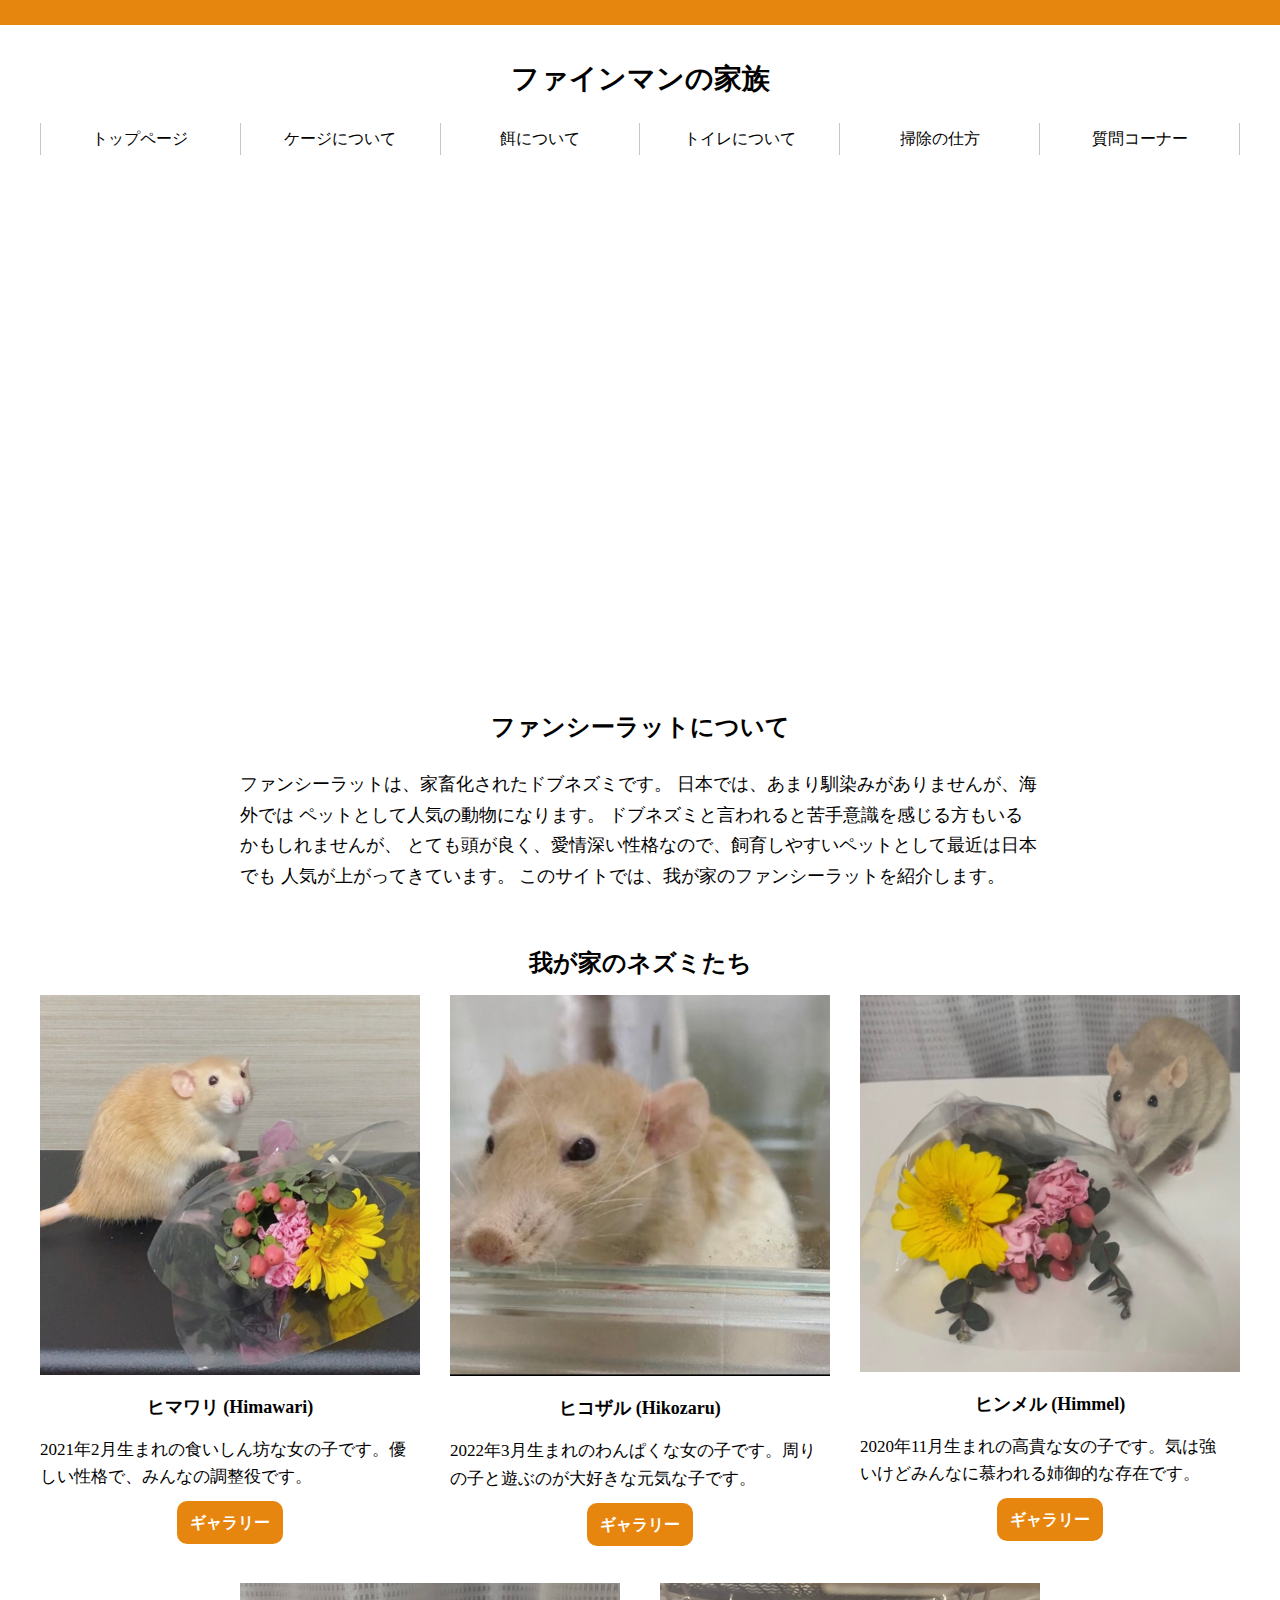
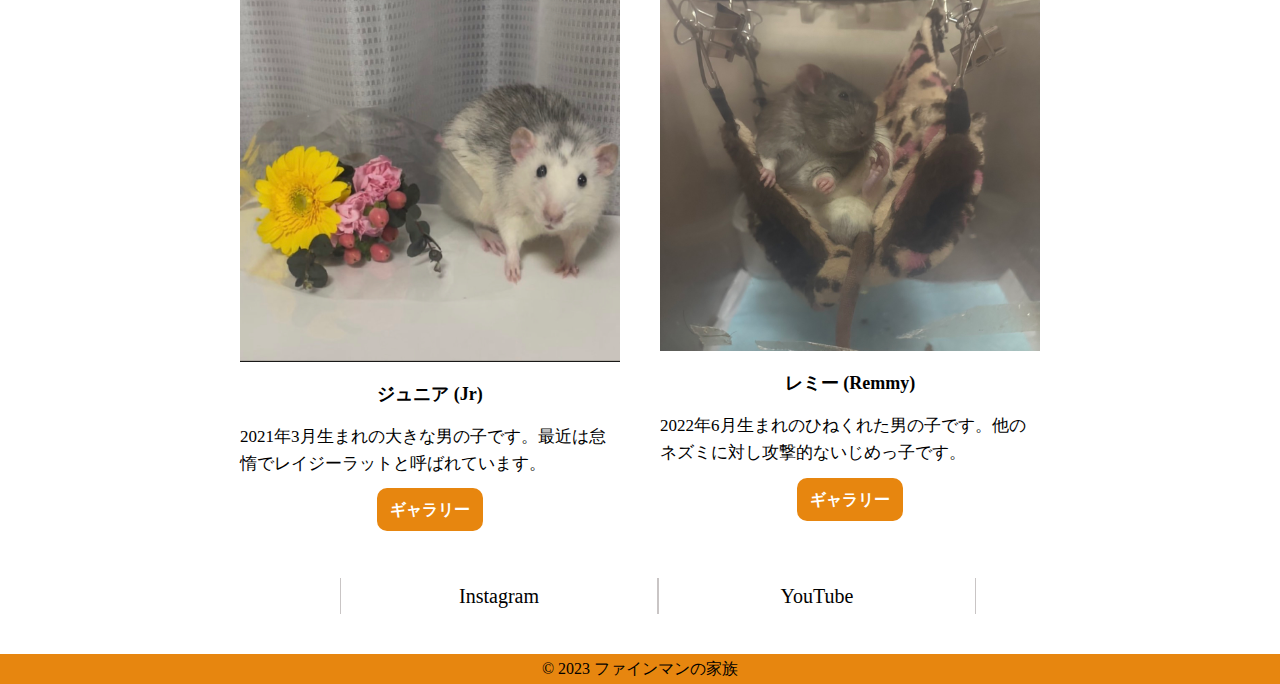
<file: index.html>
<!DOCTYPE html>    <!--宣言文-->
<html lang="ja">    <!--サイトの言語-->

<head>    <!--メタタグでページの仕様を書き込む-->
    <meta charset="UTF-8">    <!--文字コードの指定-->
    <meta http-equiv="X-UA-Compatible" content="IE=edge">
    <meta name="viewport" content="width=device-width, initial-scale=1.0">    <!--ページの横幅を設定-->
    <title>我が家のネズミたち</title>
    <meta name="description" content="
    ファンシーラットは、家畜化されたドブネズミです。
    日本では、あまり馴染みがありませんが、海外では
    ペットとして人気の動物になります。">    <!--ページの説明文-->
    <link rel="stylesheet" href="css/style.css">    <!--相対パスでcssファイルを読み込む-->
    <link rel="stylesheet" href="css/reset.css">    <!--reset.cssを読み込んでデフォルトの書式などの設定をリセット-->
</head>

<body>
    <div class="header inner">    <!--divはグルーピング-->
        <div class="title">
            <header>    <!--classは複数指定(名前付け)、idは単体指定-->
                <h1>ファインマンの家族</h1>
            </header>
        </div>
        <ul>    <!--順番を明示しないリストを作る。明示する場合はol-->
            <li><a href="">トップページ</a></li>    <!--メニューリストを作ってリンク先を貼る-->
            <li><a href="cage/cage.html">ケージについて</a></li>
            <li><a href="create/create.html">餌について</a></li>
            <li><a href="create/create.html">トイレについて</a></li>
            <li><a href="create/create.html">掃除の仕方</a></li>
            <li><a href="create/create.html">質問コーナー</a></li>
        </ul>
    </div>


    <div class="container inner">
        
        <div class="header_img">
            <img class="header_image_d" src="img/header1.jpg" alt="">
            <img class="header_image_d" src="img/header2.jpg" alt="">
            <img class="header_image_d" src="img/header3.jpg" alt="">
            <img class="header_image_d" src="img/header4.jpg" alt="">
            <img class="header_image_d" src="img/header5.jpg" alt="">
            <img class="header_image_d" src="img/header6.jpg" alt="">
            <img class="header_image_d" src="img/header7.jpg" alt="">
            <img class="header_image_d" src="img/header8.jpg" alt="">
            <img class="header_image_d" src="img/header9.jpg" alt="">
        </div>

    <div class="about inner">
        <div class="abouts">
            <h3>ファンシーラットについて</h3>
        </div>
        <div class="intro">
            <p>ファンシーラットは、家畜化されたドブネズミです。
            日本では、あまり馴染みがありませんが、海外では
            ペットとして人気の動物になります。
            ドブネズミと言われると苦手意識を感じる方もいるかもしれませんが、
            とても頭が良く、愛情深い性格なので、飼育しやすいペットとして最近は日本でも
            人気が上がってきています。
            このサイトでは、我が家のファンシーラットを紹介します。</p>
        </div>
    </div>


        <h2>我が家のネズミたち</h2>

        <div class="container_service">
            <div class="con">
                <div class="service_block">
                    <div class="service">
                        <img src="img/hima.jpg" alt="サービス1">
                        <div class="ttl">ヒマワリ (Himawari)</div>
                        <div class="explain">2021年2月生まれの食いしん坊な女の子です。優しい性格で、みんなの調整役です。</div>
                        <a href="create/create.html">ギャラリー</a>
                    </div>
                </div>
                <div class="service_block">
                    <div class="service">
                        <img src="img/hiko.jpg" alt="サービス1">
                        <div class="ttl">ヒコザル (Hikozaru)</div>
                        <div class="explain">2022年3月生まれのわんぱくな女の子です。周りの子と遊ぶのが大好きな元気な子です。</div>
                        <a href="create/create.html">ギャラリー</a>
                    </div>
                </div>
                <div class="service_block">
                    <div class="service">
                        <img src="img/himm.jpg" alt="サービス1">
                        <div class="ttl">ヒンメル (Himmel)</div>
                        <div class="explain">2020年11月生まれの高貴な女の子です。気は強いけどみんなに慕われる姉御的な存在です。</div>
                        <a href="create/create.html">ギャラリー</a>
                    </div>
                </div>
            </div>
        </div>

        <div class="container_service2">
            <div class="con2">
                <div class="service_block2">
                    <div class="service2">
                        <img src="img/jr.jpg" alt="サービス1">
                        <div class="ttl2">ジュニア (Jr)</div>
                        <div class="explain2">2021年3月生まれの大きな男の子です。最近は怠惰でレイジーラットと呼ばれています。</div>
                        <a href="create/create.html">ギャラリー</a>
                    </div>
                </div>
                <div class="service_block2">
                    <div class="service2">
                        <img src="img/aku.jpg" alt="サービス1">
                        <div class="ttl2">レミー (Remmy)</div>
                        <div class="explain2">2022年6月生まれのひねくれた男の子です。他のネズミに対し攻撃的ないじめっ子です。</div>
                        <a href="create/create.html">ギャラリー</a>
                    </div>
                </div>
            </div>
        </div>

        <div class="side">
        <ul> <!--順番を明示しないリストを作る。明示する場合はol-->
            <div class="side1">
                <li><a href="https://www.instagram.com/himawari_rat/">Instagram</a></li>
            </div>
            <div class="side2">
                <li><a href="https://www.youtube.com/results?search_query=%E3%83%95%E3%82%A1%E3%83%B3%E3%82%B7%E3%83%BC%E3%83%A9%E3%83%83%E3%83%88">YouTube</a></li>
            </div>
        </ul>
        </div>

    </div>
    
    <div class="footer">
        <div class="copy">
            &copy; 2023 ファインマンの家族
        </div>
    </div>
    
</body>

</html>
</file>
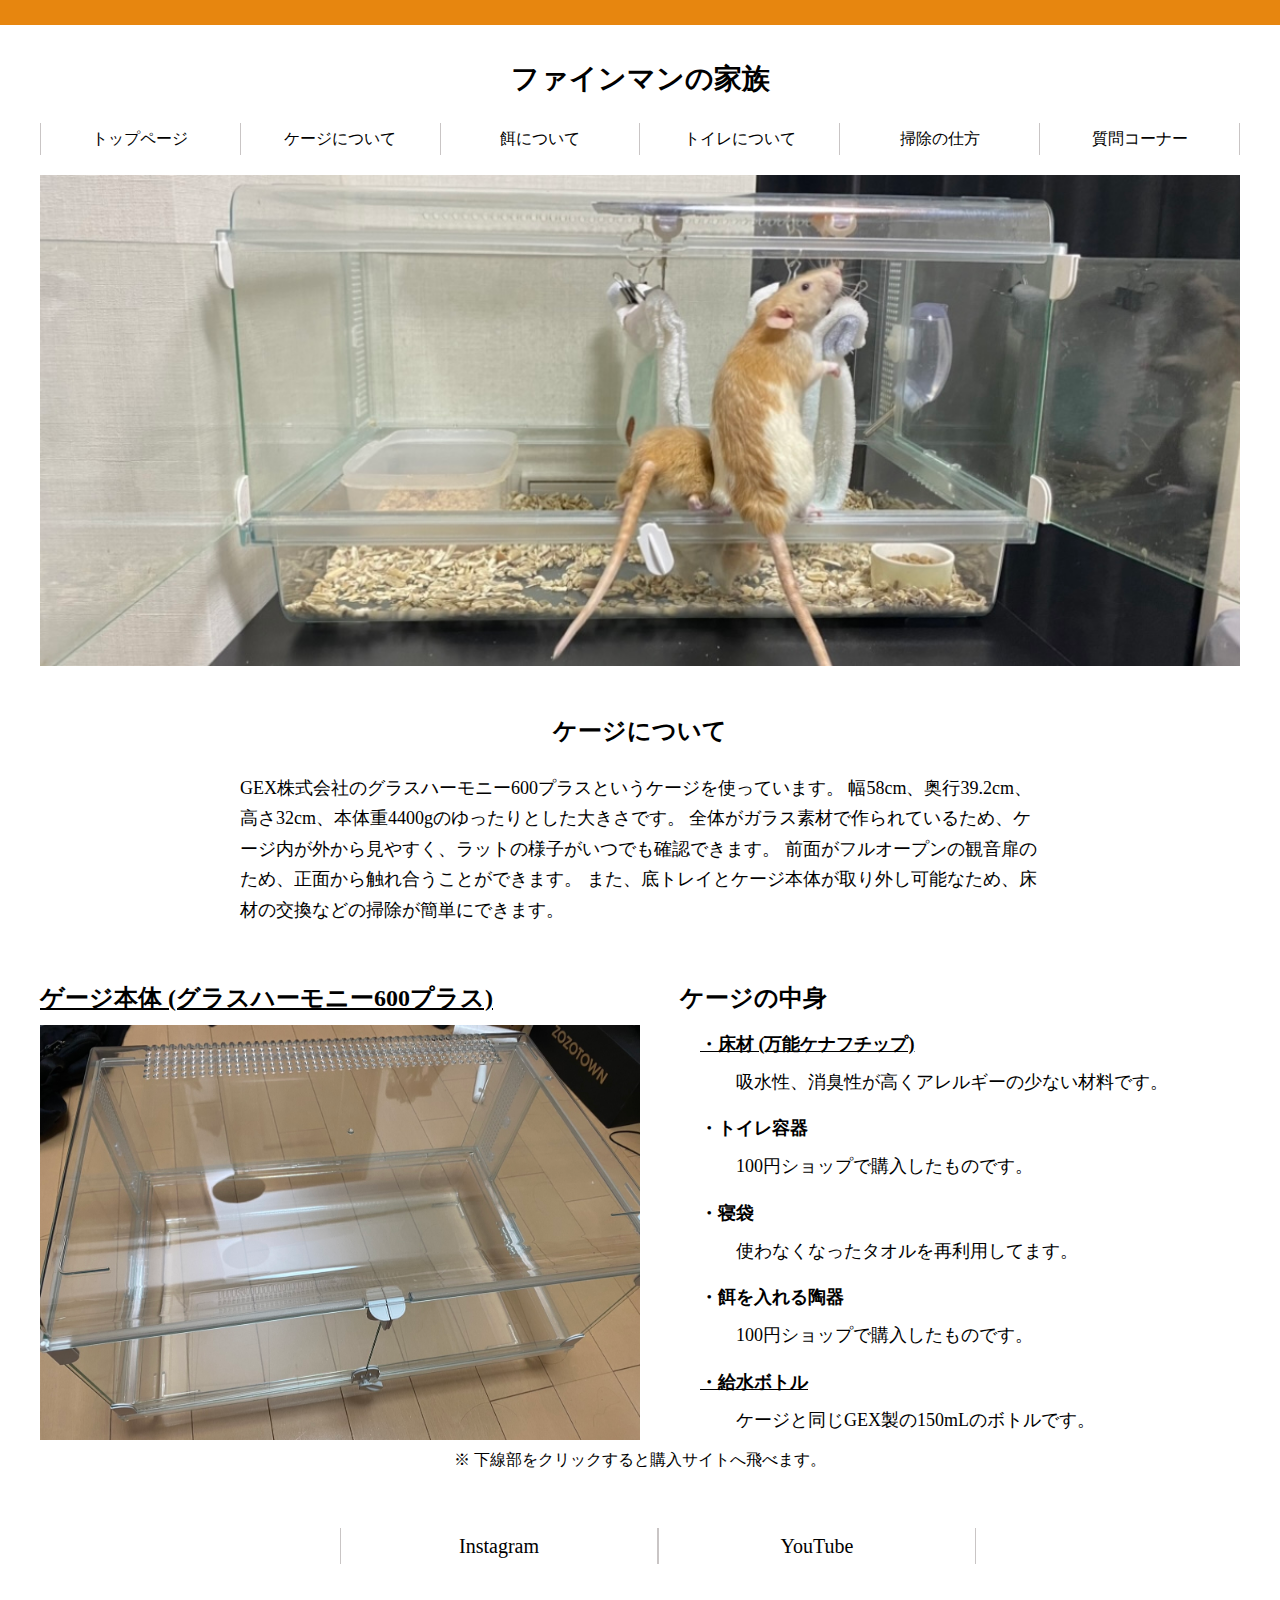
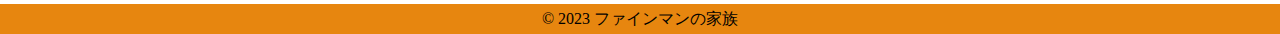
<file: cage/cage.html>
<!DOCTYPE html> <!--宣言文-->
<html lang="ja"> <!--サイトの言語-->

<head> <!--メタタグでページの仕様を書き込む-->
    <meta charset="UTF-8"> <!--文字コードの指定-->
    <meta http-equiv="X-UA-Compatible" content="IE=edge">
    <meta name="viewport" content="width=device-width, initial-scale=1.0"> <!--ページの横幅を設定-->
    <title>我が家のネズミたち</title>
    <meta name="description" content="
    ファンシーラットは、家畜化されたドブネズミです。
    日本では、あまり馴染みがありませんが、海外では
    ペットとして人気の動物になります。"> <!--ページの説明文-->
    <link rel="stylesheet" href="css/cage.css"> <!--相対パスでcssファイルを読み込む-->
    <link rel="stylesheet" href="../css/reset.css"> <!--reset.cssを読み込んでデフォルトの書式などの設定をリセット-->
</head>

<body>
    <div class="header inner"> <!--divはグルーピング-->
        <div class="title">
            <header> <!--classは複数指定(名前付け)、idは単体指定-->
                <h1>ファインマンの家族</h1>
            </header>
        </div>
        <ul> <!--順番を明示しないリストを作る。明示する場合はol-->
            <li><a href="../index.html">トップページ</a></li> <!--メニューリストを作ってリンク先を貼る-->
            <li><a href="">ケージについて</a></li>
            <li><a href="../create/create.html">餌について</a></li>
            <li><a href="../create/create.html">トイレについて</a></li>
            <li><a href="../create/create.html">掃除の仕方</a></li>
            <li><a href="../create/create.html">質問コーナー</a></li>
        </ul>
    </div>

    <div class="container inner">
        
        <div class="header_img">
            <img src="img/cagehe.jpg" alt="">
        </div>

    </div>


    <div class="about inner">
        <div class="abouts">
            <h3>ケージについて</h3>
        </div>
        <div class="intro">
            <p>
                GEX株式会社のグラスハーモニー600プラスというケージを使っています。
                幅58cm、奥行39.2cm、高さ32cm、本体重4400gのゆったりとした大きさです。
                全体がガラス素材で作られているため、ケージ内が外から見やすく、ラットの様子がいつでも確認できます。
                前面がフルオープンの観音扉のため、正面から触れ合うことができます。
                また、底トレイとケージ本体が取り外し可能なため、床材の交換などの掃除が簡単にできます。
            </p>
        </div>
    </div>

    <div class="container2 inner">
    
        <div class="ce_img">
            <div class="cagename">
                <a href="https://product.gex-fp.co.jp/animal/?m=ProductListDetail&cid=441&id=2000">
                    ゲージ本体 (グラスハーモニー600プラス)
                </a>
            </div>
            <img src="img/cage.jpg" alt="">
        </div>
        <div class="dis">
            <h4>ケージの中身</h4>

            <div class="item">
                <a href="https://www.shopping-charm.jp/product/2c2c2c2c-2c2c-2c2c-2c2c-383939373934">
                    ・床材 (万能ケナフチップ)
                </a>
            </div>

            <div class="item2">
                <p>
                    &emsp;&emsp;吸水性、消臭性が高くアレルギーの少ない材料です。
                </p>
            </div>

            <div class="item">
                <p>
                    ・トイレ容器
                </p>
            </div>

            <div class="item2">
                <p>
                    &emsp;&emsp;100円ショップで購入したものです。
                </p>
            </div>

            <div class="item">
                <p>
                    ・寝袋
                </p>
            </div>

            <div class="item2">
                <p>
                    &emsp;&emsp;使わなくなったタオルを再利用してます。
                </p>
            </div>

            <div class="item">
                <p>
                    ・餌を入れる陶器
                </p>
            </div>

            <div class="item2">
                <p>
                    &emsp;&emsp;100円ショップで購入したものです。
                </p>
            </div>

            <div class="item">
                <a href="https://product.gex-fp.co.jp/animal/?m=ProductListDetail&cid=436&id=1989">
                    ・給水ボトル
                </a>
            </div>

            <div class="item2">
                <p>
                    &emsp;&emsp;ケージと同じGEX製の150mLのボトルです。
                </p>
            </div>
        </div>
    </div>

    <div class="app inner">
        <p>
            ※ 下線部をクリックすると購入サイトへ飛べます。
        </p>
    </div>

    <div class="side inner">
        <ul> <!--順番を明示しないリストを作る。明示する場合はol-->
            <div class="side1">
                <li><a href="https://www.instagram.com/himawari_rat/">Instagram</a></li>
            </div>
            <div class="side2">
                <li><a href="https://www.youtube.com/results?search_query=%E3%83%95%E3%82%A1%E3%83%B3%E3%82%B7%E3%83%BC%E3%83%A9%E3%83%83%E3%83%88">YouTube</a>
                </li>
            </div>
        </ul>
    </div>
            
    <div class="footer">
        <div class="copy">
            &copy; 2023 ファインマンの家族
        </div>
    </div>

</body>

</html>
</file>
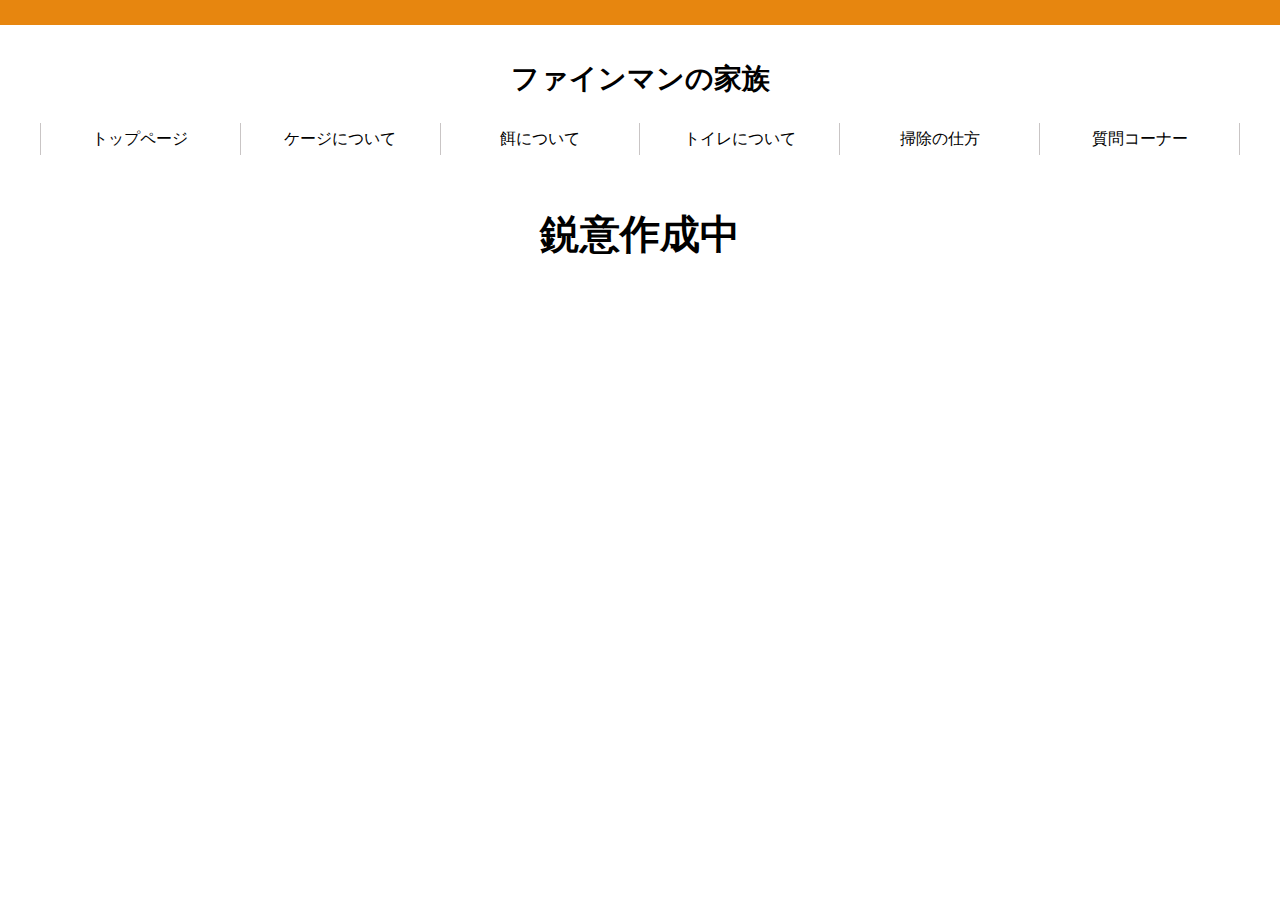
<file: create/create.html>
<!DOCTYPE html> <!--宣言文-->
<html lang="ja"> <!--サイトの言語-->

<head> <!--メタタグでページの仕様を書き込む-->
    <meta charset="UTF-8"> <!--文字コードの指定-->
    <meta http-equiv="X-UA-Compatible" content="IE=edge">
    <meta name="viewport" content="width=device-width, initial-scale=1.0"> <!--ページの横幅を設定-->
    <title>我が家のネズミたち</title>
    <meta name="description" content="
    ファンシーラットは、家畜化されたドブネズミです。
    日本では、あまり馴染みがありませんが、海外では
    ペットとして人気の動物になります。"> <!--ページの説明文-->
    <link rel="stylesheet" href="css/create.css"> <!--相対パスでcssファイルを読み込む-->
    <link rel="stylesheet" href="../css/reset.css"> <!--reset.cssを読み込んでデフォルトの書式などの設定をリセット-->
</head>

<body>
    <div class="header inner"> <!--divはグルーピング-->
        <div class="title">
            <header> <!--classは複数指定(名前付け)、idは単体指定-->
                <h1>ファインマンの家族</h1>
            </header>
        </div>
        <ul> <!--順番を明示しないリストを作る。明示する場合はol-->
            <li><a href="../index.html">トップページ</a></li> <!--メニューリストを作ってリンク先を貼る-->
            <li><a href="../cage/cage.html">ケージについて</a></li>
            <li><a href="">餌について</a></li>
            <li><a href="">トイレについて</a></li>
            <li><a href="">掃除の仕方</a></li>
            <li><a href="">質問コーナー</a></li>
        </ul>
    </div>

    <div class="saku">
        <h2>鋭意作成中</h2>
    </div>

</body>

</html>
</file>
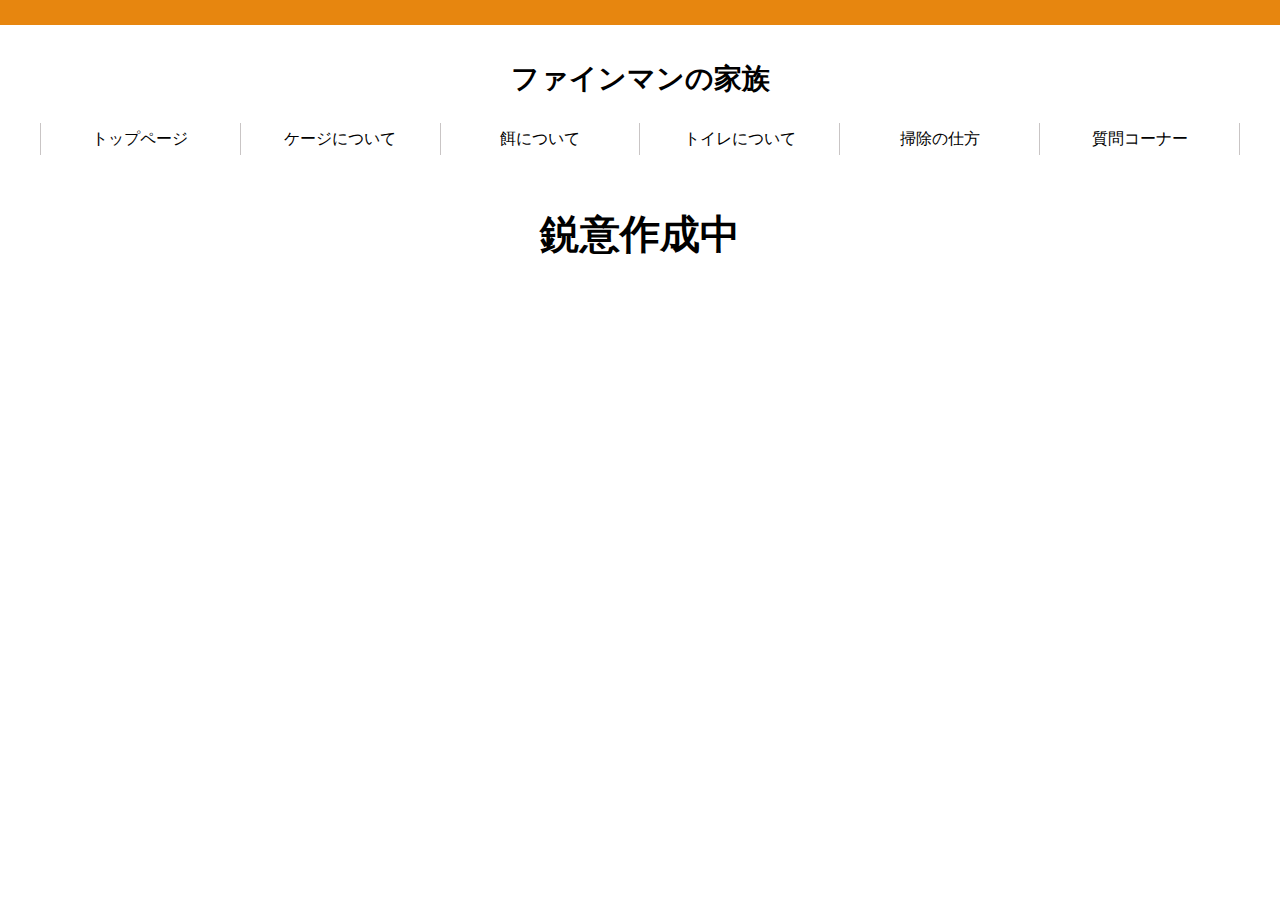
<file: food/food.html>
<!DOCTYPE html> <!--宣言文-->
<html lang="ja"> <!--サイトの言語-->

<head> <!--メタタグでページの仕様を書き込む-->
    <meta charset="UTF-8"> <!--文字コードの指定-->
    <meta http-equiv="X-UA-Compatible" content="IE=edge">
    <meta name="viewport" content="width=device-width, initial-scale=1.0"> <!--ページの横幅を設定-->
    <title>我が家のネズミたち</title>
    <meta name="description" content="
    ファンシーラットは、家畜化されたドブネズミです。
    日本では、あまり馴染みがありませんが、海外では
    ペットとして人気の動物になります。"> <!--ページの説明文-->
    <link rel="stylesheet" href="css/food.css"> <!--相対パスでcssファイルを読み込む-->
    <link rel="stylesheet" href="../css/reset.css"> <!--reset.cssを読み込んでデフォルトの書式などの設定をリセット-->
</head>

<body>
    <div class="header inner"> <!--divはグルーピング-->
        <div class="title">
            <header> <!--classは複数指定(名前付け)、idは単体指定-->
                <h1>ファインマンの家族</h1>
            </header>
        </div>
        <ul> <!--順番を明示しないリストを作る。明示する場合はol-->
            <li><a href="../index.html">トップページ</a></li> <!--メニューリストを作ってリンク先を貼る-->
            <li><a href="">ケージについて</a></li>
            <li><a href="">餌について</a></li>
            <li><a href="">トイレについて</a></li>
            <li><a href="">掃除の仕方</a></li>
            <li><a href="">質問コーナー</a></li>
        </ul>
    </div>

    <div class="saku">
        <h2>鋭意作成中</h2>
    </div>

</body>

</html>
</file>
<file: css/style.css>
@charset "UTF-8";    /*ページの文字コードを指定*/

body{
    font-family: 'Hiragino Kaku Gothic Pro','Meiryo',sans-serif;    /*フォント指定、順番は優先順位*/
    font-size: 16px;    /*フォントサイズ指定*/
    border-top: 25px solid rgb(231, 134, 15) !important;    /*ページ上部にラインを引く。*/
    border-top: 100%;
}

#top:before{
    position: absolute;
    content: "";
    width: 100%;
    max-width: 100%;
    height: 25px;
    background: rgb(231, 134, 15);
}

.title h1{
    font-size: 28px;
    text-align: center;
    font-weight: bold;
    margin-top: 40px;
    margin-bottom: 30px;
}

.intro{
    text-align: center;
}

.inner{
    width: 1200px;
    margin: 0 auto;;
}

.header ul{
    display: flex;    /*リストを横並びにできる*/
    margin-bottom: 20px;
}

.header ul li{
    width: 200px;    /*ピクセルで分割*/
    padding: 8px;
    text-align: center;
    border-right: 1px solid rgb(201, 197, 197);    /*リストの区切り線を入れる*/
}

.header ul li:first-child{    /*リスト要素の最初を選ぶ*/
    border-left: 1px solid rgb(201, 197, 197);
}

a{
    text-decoration: none;    /*リンクのアンダーバーを消す*/
    color: black;
}

.header ul li a{
    display: block;    /*リスト幅全体でリンクに飛べるように*/
}


.header_img{
    text-align: left;
    position: relative;
    padding-bottom: 490px;
    overflow: hidden;
}

.header_img .header_image_d{
    position: absolute;
    opacity: 0;
    animation: change-img-anim 90s infinite;
}

.header_img .header_image_d:nth-of-type(1) {
    animation: change-img-anim-first 90s infinite;
    animation-delay: 0s;
}

.header_img .header_image_d:nth-of-type(2) {
    animation-delay: 10s;
}

.header_img .header_image_d:nth-of-type(3) {
    animation-delay: 20s;
}

.header_img .header_image_d:nth-of-type(4) {
    animation-delay: 30s;
}

.header_img .header_image_d:nth-of-type(5) {
    animation-delay: 40s;
}

.header_img .header_image_d:nth-of-type(6) {
    animation-delay: 50s;
}

.header_img .header_image_d:nth-of-type(7) {
    animation-delay: 60s;
}

.header_img .header_image_d:nth-of-type(8) {
    animation-delay: 70s;
}

.header_img .header_image_d:nth-of-type(9) {
    animation-delay: 80s;
}

@keyframes change-img-anim-first {
    0%{ opacity: 1;}
    2%{ opacity: 1;}
    14%{ opacity: 1;}
    16%{ opacity: 0;}
    100%{ opacity: 0 ;}
}

@keyframes change-img-anim {
    0%{ opacity: 0;}
    2%{ opacity: 1;}
    11%{ opacity: 1;}
    16%{ opacity: 0;}
    100%{ opacity: 0;}
}

.abouts h3{
    font-size: 24px;
    text-align: center;
    font-weight: bold;
    padding-top: 50px;
    padding-bottom: 30px;
}


.intro p{
    font-size: 18px;
    width: 800px;
    text-align: left;
    margin-left: auto;
    margin-right: auto;
    line-height: 1.7em;
}



.header_img img{
    display: inline-block;
    width: 1200px;
}

.container h2{
    text-align: center;
    font-weight: bold;
    font-size: 24px;
    margin-bottom: 20px;
    margin-top: 60px;
}

/*リストの一段目*/
.container_service .service img{
    margin-bottom: 20px;
}

.container_service .service .ttl{
    font-weight: bold;
    font-size: 18px;
    margin-bottom: 20px;
}

.container_service .service .explain{
    margin-bottom: 25px;
    text-align: left;
    width: 370px;
    line-height: 1.6em;
    font-size: 17px;
}

.container_service .service a{
    background:rgb(231, 134, 15);
    border-radius: 10px;
    color: white;
    font-weight: bold;
    padding: 13px 13px 13px;
    text-align: center;
}

.con{
    display: flex;
    justify-content: space-between;
    text-align: center;
}

.container_service .service_block .service img {
    width: 380px;
}

/*リストの二段目*/
.container_service2 .service2 img {
    margin-bottom: 20px;
}

.container_service2 .service2 .ttl2 {
    font-weight: bold;
    font-size: 18px;
    margin-bottom: 20px;
}

.container_service2 .service2 .explain2 {
    margin-bottom: 25px;
    text-align: left;
    width: 370px;
    line-height: 1.6em;
    font-size: 17px;
}

.container_service2 .service2 a {
    background: rgb(231, 134, 15);
    border-radius: 10px;
    color: white;
    font-weight: bold;
    padding: 13px 13px 13px;
    text-align: center;
}

.con2 {
    display: flex;
    justify-content: space-between;
    text-align: center;
    margin-top: 50px;
    width: 800px;
    margin-left: auto;
    margin-right: auto;
}

.container_service2 .service_block2 .service2 img {
    width: 380px;
}


/*リンクurl*/
.side{
    margin-top: 60px;
}

.side ul{
    width: 600px;
    display: flex;
    margin-bottom: 20px;
    margin-left: auto;
    margin-right: auto;
}
.side ul li {
    width: 300px;
    padding: 8px;
    text-align: center;
    font-size: 20px;
    border-right: 1px solid rgb(201, 197, 197);
}

.side ul li:first-child {
    /*リスト要素の最初を選ぶ*/
    border-left: 1px solid rgb(201, 197, 197);
}


.footer {
    margin-top: 40px;
}



.copy {
    text-align: center;
    margin-bottom: 0px;
    background: rgb(231, 134, 15);
    padding: 7px;
}
</file>
<file: cage/css/cage.css>
@charset "UTF-8";    /*ページの文字コードを指定*/

body{
    font-family: 'Hiragino Kaku Gothic Pro','Meiryo',sans-serif;    /*フォント指定、順番は優先順位*/
    font-size: 16px;    /*フォントサイズ指定*/
    border-top: 25px solid rgb(231, 134, 15) !important;    /*ページ上部にラインを引く。*/
    border-top: 100%;
}

.title h1{
    font-size: 28px;
    text-align: center;
    font-weight: bold;
    margin-top: 40px;
    margin-bottom: 30px;
}

.intro{
    text-align: center;
}

.inner{
    width: 1200px;
    margin: 0 auto;;
}

.header ul{
    display: flex;    /*リストを横並びにできる*/
    margin-bottom: 20px;
}

.header ul li{
    width: 200px;    /*ピクセルで分割*/
    padding: 8px;
    text-align: center;
    border-right: 1px solid rgb(201, 197, 197);    /*リストの区切り線を入れる*/
}

.header ul li:first-child{    /*リスト要素の最初を選ぶ*/
    border-left: 1px solid rgb(201, 197, 197);
}

.header a{
    text-decoration:none;
    color: black;
}

.header ul li a{
    display: block;    /*リスト幅全体でリンクに飛べるように*/
}

.header_img{
    text-align: center;
}

.header_img img{
    display: inline-block;
    width: 1200px;
}

.abouts h3 {
    font-size: 24px;
    text-align: center;
    font-weight: bold;
    padding-top: 50px;
    padding-bottom: 30px;
}


.intro p {
    font-size: 18px;
    width: 800px;
    text-align: left;
    margin-left: auto;
    margin-right: auto;
    line-height: 1.7em;
    padding-bottom: 60px;
}

.ce_img {
    text-align: center;
}

.ce_img img {
    display: inline-block;
    width: 600px;
}

.container2 .ce_img .cagename{
    font-size: 24px;
    text-align: left;
    font-weight: bold;
    margin-left: 0px;;
    margin-bottom: -10px;
}

.container2{
    display: flex;
}

.container2 .dis h4{
    font-size: 24px;
    text-align: left;
    font-weight: bold;
    margin-left: 40px;
    margin-right: 60px;
    margin-bottom: 25px;
}

.container2 .ce_img img{
    margin-left: 0px;
    margin-top: 25px;
}

.container2 .dis .item{
    font-weight: bold;
    font-size: 18px;
    margin-bottom: 10px;
    margin-left: 60px;
    margin-right: 60px;
}

.container2 .dis .item2{
    font-size: 18px;
    margin-bottom: 17px;
    line-height: 2.2em;
    margin-left: 60px;
    margin-right: 40px;
}

.container2 a{
    color: rgb(0, 0, 0);
}


.app{
    text-align: center;
    margin-top: -6px;
    margin-bottom: 60px;
}

.side {
    margin-top: 60px;
}

.side ul {
    width: 600px;
    display: flex;
    margin-bottom: 20px;
    margin-left: auto;
    margin-right: auto;
}

.side ul li {
    width: 300px;
    padding: 8px;
    text-align: center;
    font-size: 20px;
    border-right: 1px solid rgb(201, 197, 197);
}

.side ul li:first-child {
    /*リスト要素の最初を選ぶ*/
    border-left: 1px solid rgb(201, 197, 197);
}

.side a{
    text-decoration: none;
    color: black;
}

.footer {
    margin-top: 40px;
}



.copy {
    text-align: center;
    margin-bottom: 0px;
    background: rgb(231, 134, 15);
    padding: 7px;
}
</file>
<file: create/css/create.css>
@charset "UTF-8";    /*ページの文字コードを指定*/

body{
    font-family: 'Hiragino Kaku Gothic Pro','Meiryo',sans-serif;    /*フォント指定、順番は優先順位*/
    font-size: 16px;    /*フォントサイズ指定*/
    border-top: 25px solid rgb(231, 134, 15) !important;    /*ページ上部にラインを引く。*/
}

.title h1{
    font-size: 28px;
    text-align: center;
    font-weight: bold;
    margin-top: 40px;
    margin-bottom: 30px;
}

.intro{
    text-align: center;
}

.inner{
    width: 1200px;
    margin: 0 auto;;
}

.header ul{
    display: flex;    /*リストを横並びにできる*/
    margin-bottom: 20px;
}

.header ul li{
    width: 200px;    /*ピクセルで分割*/
    padding: 8px;
    text-align: center;
    border-right: 1px solid rgb(201, 197, 197);    /*リストの区切り線を入れる*/
}

.header ul li:first-child{    /*リスト要素の最初を選ぶ*/
    border-left: 1px solid rgb(201, 197, 197);
}

a{
    text-decoration: none;    /*リンクのアンダーバーを消す*/
    color: black;
}

.header ul li a{
    display: block;    /*リスト幅全体でリンクに飛べるように*/
}

.header_img{
    text-align: center;
}

.saku h2 {
    text-align: center;
    font-weight: bold;
    font-size: 40px;
    margin-bottom: 20px;
    margin-top: 60px;
}
</file>
<file: food/css/food.css>
@charset "UTF-8";    /*ページの文字コードを指定*/

body{
    font-family: 'Hiragino Kaku Gothic Pro','Meiryo',sans-serif;    /*フォント指定、順番は優先順位*/
    font-size: 16px;    /*フォントサイズ指定*/
    border-top: 25px solid rgb(231, 134, 15) !important;    /*ページ上部にラインを引く。*/
}

.title h1{
    font-size: 28px;
    text-align: center;
    font-weight: bold;
    margin-top: 40px;
    margin-bottom: 30px;
}

.intro{
    text-align: center;
}

.inner{
    width: 1200px;
    margin: 0 auto;;
}

.header ul{
    display: flex;    /*リストを横並びにできる*/
    margin-bottom: 20px;
}

.header ul li{
    width: 200px;    /*ピクセルで分割*/
    padding: 8px;
    text-align: center;
    border-right: 1px solid rgb(201, 197, 197);    /*リストの区切り線を入れる*/
}

.header ul li:first-child{    /*リスト要素の最初を選ぶ*/
    border-left: 1px solid rgb(201, 197, 197);
}

a{
    text-decoration: none;    /*リンクのアンダーバーを消す*/
    color: black;
}

.header ul li a{
    display: block;    /*リスト幅全体でリンクに飛べるように*/
}

.header_img{
    text-align: center;
}

.saku h2 {
    text-align: center;
    font-weight: bold;
    font-size: 40px;
    margin-bottom: 20px;
    margin-top: 60px;
}
</file>
